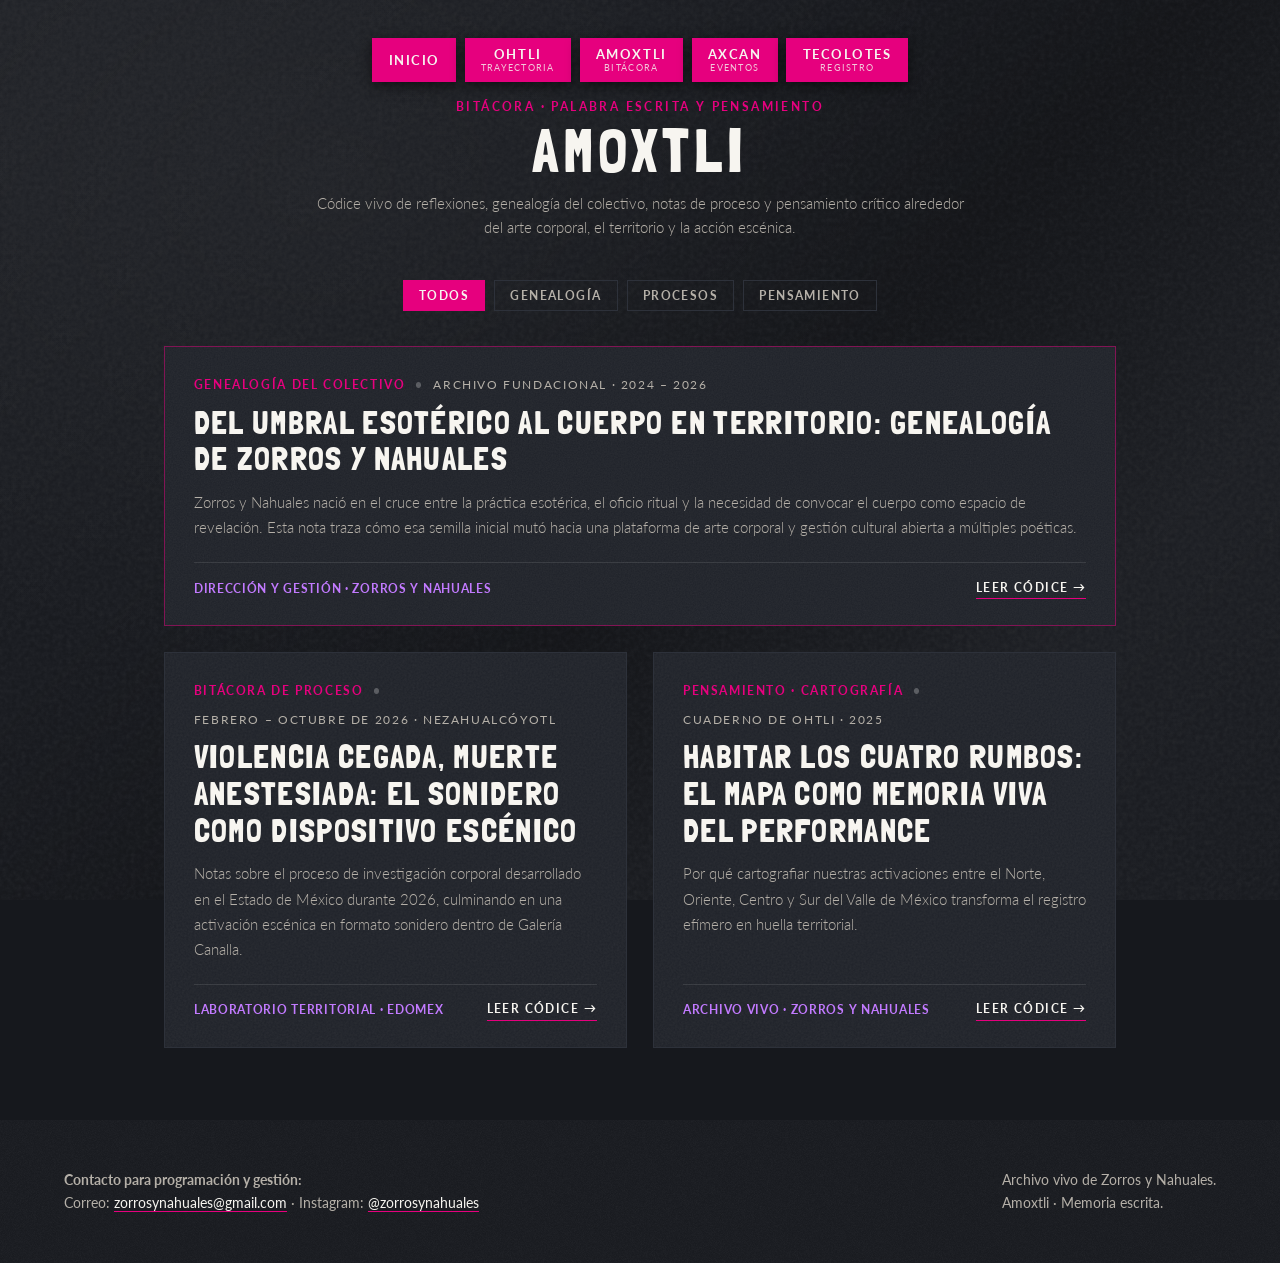
<file: blog.html>
<!DOCTYPE html>
<html lang="es">
<head>
  <meta charset="UTF-8">
  <meta name="viewport" content="width=device-width, initial-scale=1.0">
  <title>Amoxtli · Bitácora y Códice | Zorros y Nahuales</title>
  <link rel="icon" type="image/png" href="img/logo.png">
  <link rel="stylesheet" href="css/estilos.css">
  <style>
    /* =========================================================
       AMOXTLI · CÓDICE DE TEXTOS, MANIFIESTOS Y BITÁCORA
       ========================================================= */
    .barra-amoxtli {
      position: relative;
      padding: 1.2rem 1.5rem 0.6rem;
      background: transparent;
      pointer-events: auto;
    }

    .cabecera-amoxtli {
      max-width: 960px;
      margin: 0 auto;
      padding: 1.5rem 5% 1rem;
      text-align: center;
      border: none !important;
    }

    .cabecera-amoxtli .etiqueta-superior {
      font-size: 0.75rem;
      font-weight: 700;
      letter-spacing: 0.2em;
      text-transform: uppercase;
      color: var(--acento);
      margin-bottom: 0.3rem;
    }

    .cabecera-amoxtli h1 {
      font-family: 'Londrina Solid', sans-serif;
      font-size: clamp(2.6rem, 5.5vw, 3.8rem);
      font-weight: 400;
      letter-spacing: 0.08em;
      text-transform: uppercase;
      line-height: 1;
      margin-bottom: 0.6rem;
    }

    .cabecera-amoxtli p {
      max-width: 650px;
      margin: 0 auto;
      font-size: 0.95rem;
      font-weight: 300;
      line-height: 1.6;
      color: var(--texto-suave);
    }

    /* =========================================================
       FILTROS Y REJILLA DE TEXTOS (CÓDICES)
       ========================================================= */
    .archivo-amoxtli {
      max-width: 1080px;
      margin: 1.5rem auto 4.5rem;
      padding: 0 5%;
      border: none !important;
    }

    .filtros-amoxtli {
      display: flex;
      flex-wrap: wrap;
      justify-content: center;
      gap: 0.55rem;
      margin-bottom: 2.2rem;
    }

    .btn-tema {
      background-color: transparent;
      color: var(--texto-suave);
      border: 1px solid var(--borde);
      padding: 0.45rem 0.95rem;
      font-family: 'Lato', sans-serif;
      font-size: 0.74rem;
      font-weight: 700;
      letter-spacing: 0.12em;
      text-transform: uppercase;
      cursor: pointer;
      transition: all 0.25s ease;
    }

    .btn-tema:hover,
    .btn-tema.activo {
      background-color: var(--acento);
      border-color: var(--acento);
      color: var(--texto);
    }

    .grid-codices {
      display: grid;
      grid-template-columns: repeat(2, 1fr);
      gap: 1.65rem;
    }

    .tarjeta-codice {
      background-color: var(--superficie);
      background-image: var(--textura-obsidiana);
      border: 1px solid var(--borde);
      padding: 1.75rem 1.8rem 1.6rem;
      display: flex;
      flex-direction: column;
      justify-content: space-between;
      cursor: pointer;
      transition: border-color 0.28s ease, transform 0.28s ease, box-shadow 0.28s ease;
    }

    .tarjeta-codice:hover {
      border-color: var(--acento);
      transform: translateY(-3px);
      box-shadow: 0 16px 38px rgba(0, 0, 0, 0.8);
    }

    .tarjeta-codice.destacado {
      grid-column: 1 / -1;
      border-color: rgba(230, 0, 126, 0.48);
    }

    .tarjeta-codice.oculto {
      display: none;
    }

    .codice-meta {
      display: flex;
      flex-wrap: wrap;
      align-items: center;
      gap: 0.6rem;
      font-size: 0.72rem;
      font-weight: 700;
      letter-spacing: 0.14em;
      text-transform: uppercase;
      margin-bottom: 0.65rem;
    }

    .codice-categoria {
      color: var(--acento);
    }

    .codice-separador {
      color: rgba(255, 255, 255, 0.25);
    }

    .codice-fecha {
      color: var(--texto-suave);
      font-weight: 400;
    }

    .codice-titulo {
      font-family: 'Londrina Solid', sans-serif;
      font-size: clamp(1.6rem, 3vw, 2.05rem);
      font-weight: 400;
      letter-spacing: 0.04em;
      text-transform: uppercase;
      line-height: 1.12;
      color: var(--texto);
      margin-bottom: 0.75rem;
    }

    .codice-extracto {
      font-size: 0.94rem;
      font-weight: 300;
      line-height: 1.68;
      color: var(--texto-suave);
      margin-bottom: 1.35rem;
    }

    .codice-pie {
      display: flex;
      justify-content: space-between;
      align-items: center;
      gap: 1rem;
      padding-top: 0.9rem;
      border-top: 1px solid rgba(255, 255, 255, 0.1);
      font-size: 0.74rem;
    }

    .codice-autor {
      color: #c27aff;
      font-weight: 700;
      letter-spacing: 0.06em;
      text-transform: uppercase;
    }

    .codice-leer {
      color: var(--texto);
      font-weight: 700;
      letter-spacing: 0.12em;
      text-transform: uppercase;
      border-bottom: 1px solid var(--acento);
      padding-bottom: 1px;
    }

    /* =========================================================
       LECTOR DESPLEGABLE (MODAL DE LECTURA DE CÓDICE)
       ========================================================= */
    .visor-lectura-overlay {
      display: none;
      position: fixed;
      inset: 0;
      z-index: 2000;
      background: rgba(10, 11, 14, 0.92);
      backdrop-filter: blur(4px);
      overflow-y: auto;
      padding: 2.5rem 1rem;
    }

    .visor-lectura-overlay.abierto {
      display: flex;
      justify-content: center;
      align-items: flex-start;
    }

    .visor-lectura-caja {
      width: min(760px, 100%);
      background-color: var(--superficie);
      background-image: var(--textura-obsidiana);
      border: 1px solid var(--acento);
      box-shadow: 0 28px 70px rgba(0, 0, 0, 0.95);
      padding: 2.6rem 2.8rem 2.8rem;
      position: relative;
      margin: auto 0;
      animation: abrirCodice 0.28s ease-out;
    }

    @keyframes abrirCodice {
      from { opacity: 0; transform: translateY(12px); }
      to   { opacity: 1; transform: translateY(0); }
    }

    .btn-cerrar-lectura {
      position: absolute;
      top: 1rem;
      right: 1.1rem;
      background: rgba(13, 15, 18, 0.85);
      border: 1px solid rgba(255, 255, 255, 0.22);
      color: var(--texto);
      width: 34px;
      height: 34px;
      font-size: 1.4rem;
      line-height: 1;
      cursor: pointer;
      transition: all 0.2s ease;
    }

    .btn-cerrar-lectura:hover {
      background: var(--acento);
      border-color: var(--acento);
    }

    .lectura-titulo {
      font-family: 'Londrina Solid', sans-serif;
      font-size: clamp(2rem, 4vw, 2.7rem);
      font-weight: 400;
      letter-spacing: 0.04em;
      text-transform: uppercase;
      line-height: 1.08;
      color: var(--texto);
      margin: 0.4rem 0 0.75rem;
    }

    .lectura-submeta {
      font-size: 0.78rem;
      font-weight: 700;
      letter-spacing: 0.1em;
      text-transform: uppercase;
      color: #c27aff;
      padding-bottom: 1.2rem;
      margin-bottom: 1.6rem;
      border-bottom: 1px solid rgba(255, 255, 255, 0.14);
    }

    .lectura-cuerpo p {
      font-size: 1.02rem;
      font-weight: 300;
      line-height: 1.82;
      color: var(--texto);
      margin-bottom: 1.25rem;
    }

    .lectura-cuerpo blockquote {
      margin: 1.5rem 0;
      padding: 0.9rem 1.2rem;
      border-left: 2px solid var(--acento);
      background: rgba(230, 0, 126, 0.06);
      font-style: italic;
      color: var(--texto-suave);
    }

    /* =========================================================
       AJUSTES RESPONSIVOS PARA CELULAR (PANTALLAS <= 860PX)
       ========================================================= */
    @media (max-width: 860px) {
      .barra-amoxtli {
        padding: 0.75rem 0.75rem 0.4rem;
      }

      .cabecera-amoxtli {
        padding: 0.8rem 5% 0.6rem;
      }

      .cabecera-amoxtli p {
        font-size: 0.88rem;
      }

      .grid-codices {
        grid-template-columns: 1fr;
        gap: 1.2rem;
      }

      .tarjeta-codice {
        padding: 1.35rem 1.25rem 1.3rem;
      }

      .visor-lectura-overlay {
        padding: 1rem 0.75rem;
      }

      .visor-lectura-caja {
        padding: 2rem 1.3rem 1.8rem;
      }

      .lectura-cuerpo p {
        font-size: 0.96rem;
        line-height: 1.72;
      }
    }
  </style>
</head>
<body>

  <!-- BARRA SUPERIOR CON BOTONES BILINGÜES -->
  <header class="barra-superior barra-amoxtli">
    <nav>
      <a href="index.html" class="btn-nav">
        <span class="nav-principal">Inicio</span>
      </a>
      <a href="trayectoria.html" class="btn-nav">
        <span class="nav-principal">Ohtli</span>
        <span class="nav-sub">Trayectoria</span>
      </a>
      <a href="blog.html" class="btn-nav">
        <span class="nav-principal">Amoxtli</span>
        <span class="nav-sub">Bitácora</span>
      </a>
      <a href="eventos.html" class="btn-nav">
        <span class="nav-principal">Axcan</span>
        <span class="nav-sub">Eventos</span>
      </a>
      <a href="tecolotes.html" class="btn-nav">
        <span class="nav-principal">Tecolotes</span>
        <span class="nav-sub">Registro</span>
      </a>
    </nav>
  </header>

  <section class="cabecera-amoxtli">
    <p class="etiqueta-superior">Bitácora · Palabra Escrita y Pensamiento</p>
    <h1>Amoxtli</h1>
    <p>Códice vivo de reflexiones, genealogía del colectivo, notas de proceso y pensamiento crítico alrededor del arte corporal, el territorio y la acción escénica.</p>
  </section>

  <!-- ARCHIVO DE TEXTOS -->
  <section class="archivo-amoxtli">
    <div class="filtros-amoxtli">
      <button class="btn-tema activo" data-tema="todos">Todos</button>
      <button class="btn-tema" data-tema="genealogia">Genealogía</button>
      <button class="btn-tema" data-tema="proceso">Procesos</button>
      <button class="btn-tema" data-tema="ensayo">Pensamiento</button>
    </div>

    <div class="grid-codices" id="grid-codices"></div>
  </section>

  <!-- MODAL LECTOR DE CÓDICE -->
  <div class="visor-lectura-overlay" id="visor-lectura" role="dialog" aria-modal="true" aria-labelledby="lectura-titulo">
    <article class="visor-lectura-caja">
      <button class="btn-cerrar-lectura" id="btn-cerrar-lectura" title="Cerrar texto">&times;</button>
      <div id="lectura-contenido"></div>
    </article>
  </div>

  <!-- PIE DE PÁGINA -->
  <footer>
    <div>
      <p><strong>Contacto para programación y gestión:</strong></p>
      <p>Correo: <a href="mailto:zorrosynahuales@gmail.com">zorrosynahuales@gmail.com</a> · Instagram: <a href="https://www.instagram.com/zorros.y.nahuales/" target="_blank">@zorrosynahuales</a></p>
    </div>
    <div>
      <p>Archivo vivo de Zorros y Nahuales.</p>
      <p>Amoxtli · Memoria escrita.</p>
    </div>
  </footer>

  <script>
    // =========================================================
    // BASE DE DATOS DE TEXTOS (AMOXTLI)
    // Agrega aquí nuevos ensayos o crónicas copiando un bloque {}
    // =========================================================
    const textosAmoxtli = [
      {
        id: "del-ritual-a-la-gestion",
        tema: "genealogia",
        categoria: "Genealogía del Colectivo",
        fecha: "Archivo Fundacional · 2024 – 2026",
        autor: "Dirección y Gestión · Zorros y Nahuales",
        lectura: "3 min de lectura",
        destacado: true,
        titulo: "Del umbral esotérico al cuerpo en territorio: genealogía de Zorros y Nahuales",
        extracto: "Zorros y Nahuales nació en el cruce entre la práctica esotérica, el oficio ritual y la necesidad de convocar el cuerpo como espacio de revelación. Esta nota traza cómo esa semilla inicial mutó hacia una plataforma de arte corporal y gestión cultural abierta a múltiples poéticas.",
        contenidoHtml: `
          <p>Antes de articularse como una plataforma de investigación escénica y gestión cultural, <strong>Zorros y Nahuales</strong> germinó en el terreno de la práctica esotérica y el trabajo ritual. Aquel impulso inicial no entendía el rito como espectáculo, sino como una tecnología íntima para mover la percepción, dialogar con la memoria y habitar el umbral entre lo visible y lo simbólico.</p>
          <p>Esa raíz marcó nuestras primeras apariciones públicas —como las acciones rituales presentadas en FARO Aragón durante 2024 y posteriormente el ciclo <em>Tezcatlipoca: Rituales del Caos</em> en el Museo UNAM Hoy en 2025—. En ellas, el cuerpo operó como altar, espejo y vehículo de cuestionamiento frente al espacio museal y comunitario.</p>
          <blockquote>“Reconocer de dónde venimos no encierra el futuro de quienes colaboran hoy: permite que el ritual sea una raíz compartida, mientras cada artista conserva absoluta libertad sobre su lenguaje y su búsqueda.”</blockquote>
          <p>Con el crecimiento del proyecto y el encuentro con creadores de distintas disciplinas —danza, performance, artes visuales, sonido y registro documental—, decidimos trazar una frontera clara: separar la vertiente estrictamente espiritual y de consulta esotérica hacia su propio cauce independiente, para consolidar a <strong>Zorros y Nahuales</strong> como un colectivo y plataforma dedicada al arte corporal, la producción en territorio y la gestión cultural.</p>
          <p>Hoy, el colectivo no exige una única temática ni limita las piezas al rito; abre el espacio para que cada cuerpo enuncie sus propias urgencias políticas, poéticas y territoriales en el Valle de México y el Estado de México.</p>
        `
      },
      {
        id: "bitacora-violencia-cegada-2026",
        tema: "proceso",
        categoria: "Bitácora de Proceso",
        fecha: "Febrero – Octubre de 2026 · Nezahualcóyotl",
        autor: "Laboratorio Territorial · Edomex",
        lectura: "4 min de lectura",
        destacado: false,
        titulo: "Violencia cegada, muerte anestesiada: el sonidero como dispositivo escénico",
        extracto: "Notas sobre el proceso de investigación corporal desarrollado en el Estado de México durante 2026, culminando en una activación escénica en formato sonidero dentro de Galería Canalla.",
        contenidoHtml: `
          <p>Iniciado en febrero de 2026 junto a artistas emergentes y residentes del Estado de México, <em>Violencia cegada, muerte anestesiada</em> surgió de una pregunta urgente: ¿cómo reacciona el cuerpo cuando la violencia cotidiana deja de percibirse como excepción y se vuelve paisaje anestesiado?</p>
          <p>A lo largo de meses de trabajo en territorio, laboratorio corporal y documentación audiovisual, el proceso buscó desbordar el formato tradicional de exhibición. En lugar de encerrar las piezas en el silencio solemne de la galería, el proyecto desembocó en una activación escénica en formato <strong>sonidero</strong> en Galería Canalla (Nezahualcóyotl).</p>
          <p>El sonido amplificado, la calle como resonancia y el cuerpo colectivo permitieron transformar la denuncia en presencia física compartida, devolviendo al territorio una memoria activa de lo vivido.</p>
        `
      },
      {
        id: "cuerpo-y-cartografia-4-rumbos",
        tema: "ensayo",
        categoria: "Pensamiento · Cartografía",
        fecha: "Cuaderno de Ohtli · 2025",
        autor: "Archivo Vivo · Zorros y Nahuales",
        lectura: "3 min de lectura",
        destacado: false,
        titulo: "Habitar los Cuatro Rumbos: el mapa como memoria viva del performance",
        extracto: "Por qué cartografiar nuestras activaciones entre el Norte, Oriente, Centro y Sur del Valle de México transforma el registro efímero en huella territorial.",
        contenidoHtml: `
          <p>El performance suele pensarse como un arte que desaparece en el instante mismo en que concluye la acción. Sin embargo, cada encuentro deja una marca en el espacio que lo sostuvo y en la comunidad que lo presenció.</p>
          <p>Organizar nuestra trayectoria a través de los <strong>Cuatro Rumbos</strong> responde a la necesidad de leer la ciudad no como un plano abstracto, sino como un territorio con tensiones, historias y energías propias: desde la periferia norte en Gustavo A. Madero y el oriente en Iztapalapa y Nezahualcóyotl, hasta el corazón histórico de la ciudad.</p>
          <p>Cada punto iluminado en <em>Ohtli</em> es la constatación de una alianza entre artistas, espacios independientes, recintos públicos y miradas de registro que sostienen la memoria de lo efímero.</p>
        `
      }
    ];

    const gridCodices = document.getElementById('grid-codices');
    const visorOverlay = document.getElementById('visor-lectura');
    const lecturaContenido = document.getElementById('lectura-contenido');
    const btnCerrarLectura = document.getElementById('btn-cerrar-lectura');

    function renderizarCodices() {
      gridCodices.innerHTML = '';
      textosAmoxtli.forEach(texto => {
        const card = document.createElement('article');
        card.className = `tarjeta-codice ${texto.destacado ? 'destacado' : ''}`;
        card.dataset.tema = texto.tema;
        card.innerHTML = `
          <div>
            <div class="codice-meta">
              <span class="codice-categoria">${texto.categoria}</span>
              <span class="codice-separador">&bull;</span>
              <span class="codice-fecha">${texto.fecha}</span>
            </div>
            <h2 class="codice-titulo">${texto.titulo}</h2>
            <p class="codice-extracto">${texto.extracto}</p>
          </div>
          <div class="codice-pie">
            <span class="codice-autor">${texto.autor}</span>
            <span class="codice-leer">Leer códice &rarr;</span>
          </div>
        `;
        card.addEventListener('click', () => abrirCodice(texto));
        gridCodices.appendChild(card);
      });
    }

    function abrirCodice(texto) {
      lecturaContenido.innerHTML = `
        <div class="codice-meta">
          <span class="codice-categoria">${texto.categoria}</span>
          <span class="codice-separador">&bull;</span>
          <span class="codice-fecha">${texto.lectura}</span>
        </div>
        <h2 class="lectura-titulo" id="lectura-titulo">${texto.titulo}</h2>
        <div class="lectura-submeta">${texto.autor} · ${texto.fecha}</div>
        <div class="lectura-cuerpo">
          ${texto.contenidoHtml}
        </div>
      `;
      visorOverlay.classList.add('abierto');
      document.body.style.overflow = 'hidden';
    }

    function cerrarCodice() {
      visorOverlay.classList.remove('abierto');
      document.body.style.overflow = '';
    }

    btnCerrarLectura.addEventListener('click', cerrarCodice);
    visorOverlay.addEventListener('click', (e) => {
      if (e.target === visorOverlay) cerrarCodice();
    });
    document.addEventListener('keydown', (e) => {
      if (e.key === 'Escape' && visorOverlay.classList.contains('abierto')) {
        cerrarCodice();
      }
    });

    // Filtros por eje temático
    document.querySelectorAll('.btn-tema').forEach(btn => {
      btn.addEventListener('click', () => {
        document.querySelectorAll('.btn-tema').forEach(b => b.classList.remove('activo'));
        btn.classList.add('activo');
        const tema = btn.dataset.tema;

        document.querySelectorAll('.tarjeta-codice').forEach(card => {
          if (tema === 'todos' || card.dataset.tema === tema) {
            card.classList.remove('oculto');
          } else {
            card.classList.add('oculto');
          }
        });
      });
    });

    renderizarCodices();
  </script>
</body>
</html>
</file>
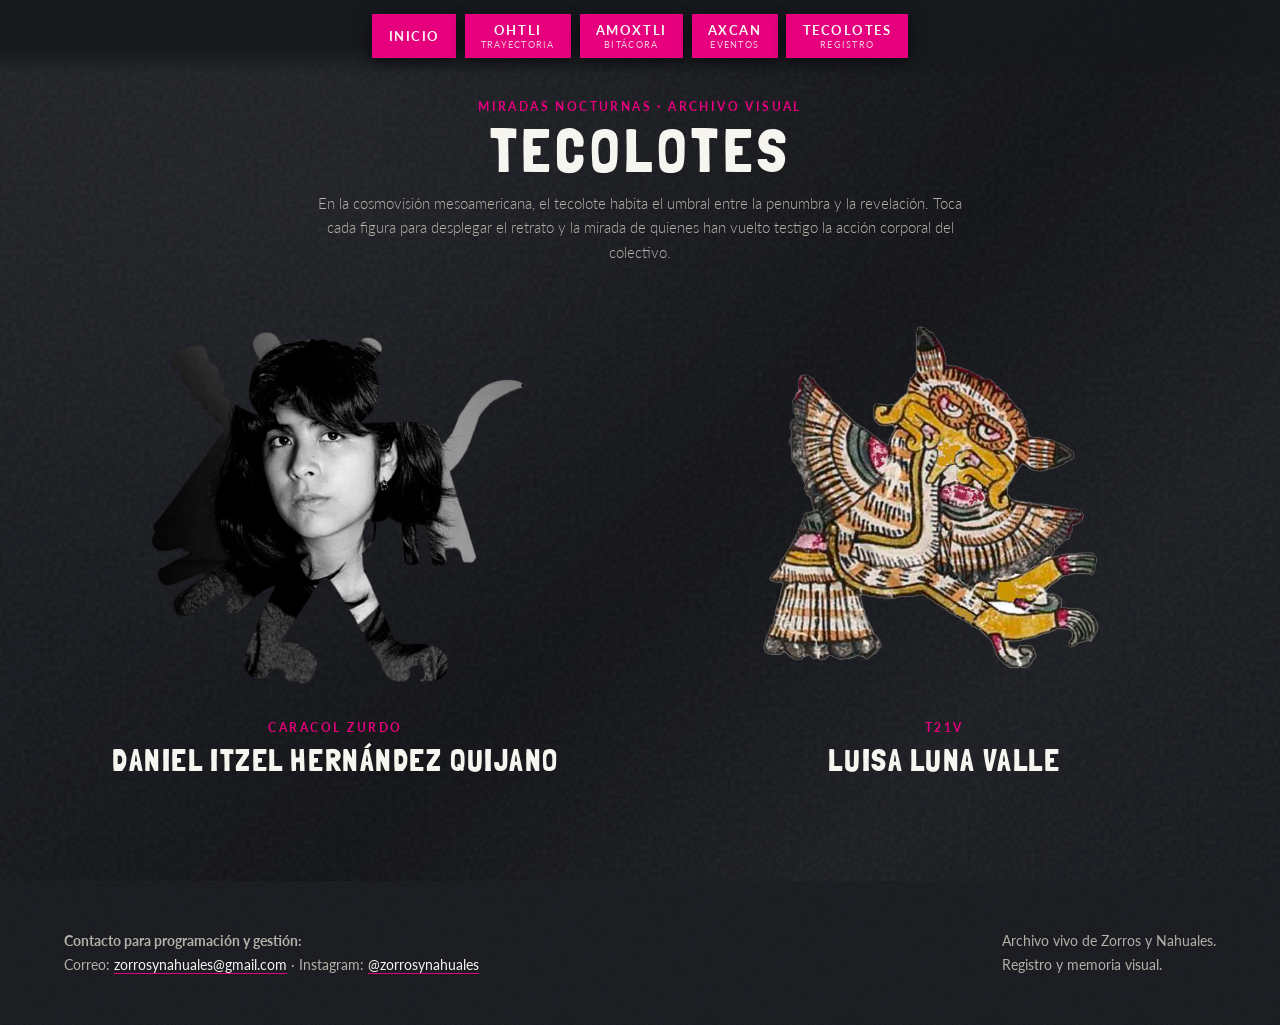
<file: tecolotes.html>
<!DOCTYPE html>
<html lang="es">
<head>
  <meta charset="UTF-8">
  <meta name="viewport" content="width=device-width, initial-scale=1.0">
  <title>Tecolotes · Miradas de Registro | Zorros y Nahuales</title>
  <link rel="icon" type="image/png" href="img/logo.png">
  <link rel="stylesheet" href="css/estilos.css">
  <style>
    /* =========================================================
       TECOLOTES · GUARDIANES DE LA MEMORIA VISUAL
       ========================================================= */
    .barra-tecolotes {
      position: sticky;
      top: 0;
      z-index: 1200;
      padding: 0.9rem 1.5rem;
      background: linear-gradient(180deg, rgba(22, 24, 29, 0.96) 65%, rgba(22, 24, 29, 0) 100%);
      pointer-events: auto;
    }

    .cabecera-tecolotes {
      max-width: 960px;
      margin: 0 auto;
      padding: 1.5rem 5% 0.8rem;
      text-align: center;
      border: none !important;
    }

    .cabecera-tecolotes .etiqueta-superior {
      font-size: 0.75rem;
      font-weight: 700;
      letter-spacing: 0.2em;
      text-transform: uppercase;
      color: var(--acento);
      margin-bottom: 0.3rem;
    }

    .cabecera-tecolotes h1 {
      font-family: 'Londrina Solid', sans-serif;
      font-size: clamp(2.6rem, 5.5vw, 3.8rem);
      font-weight: 400;
      letter-spacing: 0.08em;
      text-transform: uppercase;
      line-height: 1;
      margin-bottom: 0.6rem;
    }

    .cabecera-tecolotes p {
      max-width: 650px;
      margin: 0 auto;
      font-size: 0.95rem;
      font-weight: 300;
      line-height: 1.6;
      color: var(--texto-suave);
    }

    /* =========================================================
       UMBRAL DUAL PANORÁMICO: SIN LÍNEAS DIVISORIAS, 100% NÍTIDOS
       ========================================================= */
    .umbral-tecolotes {
      max-width: 1240px;
      margin: 2.2rem auto 2.5rem;
      padding: 0 4%;
      display: grid;
      grid-template-columns: repeat(2, 1fr);
      gap: 5rem;
      align-items: start;
      border: none !important;
    }

    .invocador-tecolote {
      background: transparent;
      border: none;
      padding: 0.5rem;
      display: flex;
      flex-direction: column;
      align-items: center;
      text-align: center;
      cursor: pointer;
      position: relative;
    }

    .silueta-contenedor {
      width: 380px;
      height: 380px;
      display: flex;
      align-items: center;
      justify-content: center;
      margin-bottom: 1.1rem;
    }

    .silueta-contenedor img {
      width: 100%;
      height: 100%;
      object-fit: contain;
      opacity: 1;
      filter: none;
      transition: filter 0.35s ease;
    }

    .invocador-tecolote:hover .silueta-contenedor img,
    .invocador-tecolote.activo .silueta-contenedor img {
      filter: drop-shadow(0 0 24px rgba(230, 0, 126, 0.5));
    }

    .tecolote-alias {
      font-size: 0.78rem;
      font-weight: 700;
      letter-spacing: 0.2em;
      text-transform: uppercase;
      color: var(--acento);
      margin-bottom: 0.3rem;
    }

    .tecolote-nombre-corto {
      font-family: 'Londrina Solid', sans-serif;
      font-size: 1.95rem;
      font-weight: 400;
      letter-spacing: 0.05em;
      text-transform: uppercase;
      color: var(--texto);
      line-height: 1.1;
      transition: color 0.3s ease;
    }

    .invocador-tecolote.activo .tecolote-nombre-corto {
      color: var(--acento);
    }

    /* =========================================================
       FICHA DESPLEGABLE: RETRATO COMPLETO + SEMBLANZA + ENLACES
       ========================================================= */
    .contenedor-ficha-tecolote {
      max-width: 1120px;
      margin: 0 auto 4.5rem;
      padding: 0 5%;
      border: none !important;
    }

    .ficha-fotografx {
      display: none;
      background-color: var(--superficie);
      background-image: var(--textura-obsidiana);
      border: 1px solid var(--acento);
      box-shadow: 0 24px 60px rgba(0, 0, 0, 0.9);
      position: relative;
      animation: revelarRetrato 0.4s ease-out;
    }

    .ficha-fotografx.visible {
      display: grid;
      grid-template-columns: minmax(280px, 42%) 1fr;
    }

    @keyframes revelarRetrato {
      from { opacity: 0; transform: translateY(10px); }
      to   { opacity: 1; transform: translateY(0); }
    }

    .btn-cerrar-tecolote {
      position: absolute;
      top: 0.85rem;
      right: 0.95rem;
      background: rgba(13, 15, 18, 0.82);
      border: 1px solid rgba(255, 255, 255, 0.2);
      color: var(--texto);
      width: 32px;
      height: 32px;
      font-size: 1.35rem;
      line-height: 1;
      cursor: pointer;
      z-index: 10;
      transition: all 0.25s ease;
    }

    .btn-cerrar-tecolote:hover {
      background: var(--acento);
      border-color: var(--acento);
    }

    .retrato-completo-marco {
      background-color: #0d0f12;
      border-right: 1px solid var(--borde);
      display: flex;
      align-items: center;
      justify-content: center;
      padding: 1.5rem;
    }

    .retrato-completo-marco img {
      width: 100%;
      height: auto;
      max-height: 540px;
      object-fit: contain;
      display: block;
      border: 1px solid rgba(255, 255, 255, 0.12);
      box-shadow: 0 12px 32px rgba(0, 0, 0, 0.85);
    }

    .ficha-contenido {
      padding: 2.2rem 2.4rem 2.2rem 2.2rem;
      display: flex;
      flex-direction: column;
      justify-content: space-between;
    }

    .ficha-rol {
      font-size: 0.74rem;
      font-weight: 700;
      letter-spacing: 0.18em;
      text-transform: uppercase;
      color: var(--acento);
      margin-bottom: 0.35rem;
    }

    .ficha-nombre-completo {
      font-family: 'Londrina Solid', sans-serif;
      font-size: clamp(1.9rem, 3.5vw, 2.5rem);
      font-weight: 400;
      letter-spacing: 0.04em;
      text-transform: uppercase;
      line-height: 1.08;
      color: var(--texto);
      margin-bottom: 0.45rem;
    }

    .ficha-registros {
      font-size: 0.78rem;
      font-weight: 700;
      letter-spacing: 0.08em;
      text-transform: uppercase;
      color: #c27aff;
      margin-bottom: 1.35rem;
      padding-bottom: 0.9rem;
      border-bottom: 1px solid rgba(255, 255, 255, 0.12);
    }

    .ficha-semblanza p {
      font-size: 0.95rem;
      font-weight: 300;
      line-height: 1.72;
      color: var(--texto);
      margin-bottom: 1rem;
    }

    .ficha-semblanza p:last-child {
      margin-bottom: 0;
    }

    .ficha-semblanza .nota-pendiente {
      color: var(--texto-suave);
      font-style: italic;
      border-left: 2px solid var(--acento);
      padding-left: 0.9rem;
    }

    .ficha-enlaces {
      display: flex;
      flex-wrap: wrap;
      gap: 0.85rem;
      margin-top: 1.8rem;
      padding-top: 1.25rem;
      border-top: 1px solid rgba(255, 255, 255, 0.12);
    }

    .btn-enlace-artista {
      display: inline-flex;
      align-items: center;
      gap: 0.5rem;
      padding: 0.65rem 1.2rem;
      font-family: 'Lato', sans-serif;
      font-size: 0.76rem;
      font-weight: 700;
      letter-spacing: 0.12em;
      text-transform: uppercase;
      text-decoration: none;
      border: 1px solid var(--acento);
      background-color: var(--acento);
      color: var(--texto);
      transition: all 0.25s ease;
    }

    .btn-enlace-artista:hover {
      background-color: transparent;
      color: var(--texto);
      box-shadow: 0 0 16px rgba(230, 0, 126, 0.45);
    }

    .btn-enlace-artista.secundario {
      background-color: transparent;
      border-color: rgba(255, 255, 255, 0.28);
      color: var(--texto-suave);
    }

    .btn-enlace-artista.secundario:hover {
      border-color: #c27aff;
      color: var(--texto);
      box-shadow: 0 0 16px rgba(194, 122, 255, 0.35);
    }

    /* =========================================================
       AJUSTES RESPONSIVOS PARA CELULAR (PANTALLAS <= 860PX)
       ========================================================= */
    @media (max-width: 860px) {
      .barra-tecolotes {
        position: relative;
        padding: 0.75rem 0.75rem 0.4rem;
        background: transparent;
      }

      .barra-tecolotes nav {
        display: flex;
        flex-wrap: wrap;
        justify-content: center;
        gap: 0.4rem;
      }

      .barra-tecolotes .btn-nav {
        padding: 0.42rem 0.72rem;
        font-size: 0.72rem;
      }

      .cabecera-tecolotes {
        padding: 0.8rem 5% 0.6rem;
      }

      .cabecera-tecolotes p {
        font-size: 0.88rem;
      }

      .umbral-tecolotes {
        grid-template-columns: repeat(2, 1fr);
        gap: 0.85rem;
        margin: 1.2rem auto 1.6rem;
      }

      .invocador-tecolote {
        padding: 0.25rem;
      }

      .silueta-contenedor {
        width: 162px;
        height: 162px;
        margin-bottom: 0.55rem;
      }

      .tecolote-nombre-corto {
        font-size: 1.28rem;
      }

      .ficha-fotografx.visible {
        grid-template-columns: 1fr;
      }

      .retrato-completo-marco {
        border-right: none;
        border-bottom: 1px solid var(--borde);
        padding: 1.1rem;
      }

      .retrato-completo-marco img {
        max-height: 400px;
      }

      .ficha-contenido {
        padding: 1.5rem 1.25rem 1.6rem;
      }

      .ficha-enlaces {
        flex-direction: column;
      }

      .btn-enlace-artista {
        justify-content: center;
        width: 100%;
      }
    }
  </style>
</head>
<body>

  <!-- BARRA SUPERIOR -->
  <header class="barra-superior barra-tecolotes">
   <nav>
      <a href="index.html" class="btn-nav">
        <span class="nav-principal">Inicio</span>
      </a>
      <a href="trayectoria.html" class="btn-nav">
        <span class="nav-principal">Ohtli</span>
        <span class="nav-sub">Trayectoria</span>
      </a>
      <a href="blog.html" class="btn-nav">
        <span class="nav-principal">Amoxtli</span>
        <span class="nav-sub">Bitácora</span>
      </a>
      <a href="eventos.html" class="btn-nav">
        <span class="nav-principal">Axcan</span>
        <span class="nav-sub">Eventos</span>
      </a>
      <a href="tecolotes.html" class="btn-nav">
        <span class="nav-principal">Tecolotes</span>
        <span class="nav-sub">Registro</span>
      </a>
    </nav>
  </header>

  <section class="cabecera-tecolotes">
    <p class="etiqueta-superior">Miradas Nocturnas · Archivo Visual</p>
    <h1>Tecolotes</h1>
    <p>En la cosmovisión mesoamericana, el tecolote habita el umbral entre la penumbra y la revelación. Toca cada figura para desplegar el retrato y la mirada de quienes han vuelto testigo la acción corporal del colectivo.</p>
  </section>

  <!-- UMBRAL DE LOS DOS TECOLOTES -->
  <section class="umbral-tecolotes" aria-label="Fotógrafxs de registro">
    <!-- TECOLOTE 1: DANIEL ITZEL HERNÁNDEZ QUIJANO (tecolote1.png - rostro) -->
    <div class="invocador-tecolote" id="btn-tecolote-daniel" role="button" tabindex="0" aria-expanded="false">
      <div class="silueta-contenedor">
        <img src="img/tecolote1.png" alt="Tecolote · Daniel Itzel Hernández Quijano">
      </div>
      <span class="tecolote-alias">Caracol Zurdo</span>
      <h2 class="tecolote-nombre-corto">Daniel Itzel Hernández Quijano</h2>
    </div>

    <!-- TECOLOTE 2: LUISA LUNA VALLE (tecolote2.png - códice) -->
    <div class="invocador-tecolote" id="btn-tecolote-luisa" role="button" tabindex="0" aria-expanded="false">
      <div class="silueta-contenedor">
        <img src="img/tecolote2.png" alt="Tecolote · Luisa Luna Valle">
      </div>
      <span class="tecolote-alias">T21V</span>
      <h2 class="tecolote-nombre-corto">Luisa Luna Valle</h2>
    </div>
  </section>

  <!-- FICHA DESPLEGABLE DEL ARTISTA SELECCIONADO -->
  <section class="contenedor-ficha-tecolote" id="zona-ficha-tecolote">
    <article class="ficha-fotografx" id="ficha-fotografx" aria-live="polite">
      <button class="btn-cerrar-tecolote" id="btn-cerrar-tecolote" title="Cerrar ficha">&times;</button>
      <div class="retrato-completo-marco" id="retrato-fotografx"></div>
      <div class="ficha-contenido" id="datos-fotografx"></div>
    </article>
  </section>

  <!-- PIE DE PÁGINA -->
  <footer>
    <div>
      <p><strong>Contacto para programación y gestión:</strong></p>
      <p>Correo: <a href="mailto:zorrosynahuales@gmail.com">zorrosynahuales@gmail.com</a> · Instagram: <a href="https://www.instagram.com/zorros.y.nahuales/" target="_blank">@zorrosynahuales</a></p>
    </div>
    <div>
      <p>Archivo vivo de Zorros y Nahuales.</p>
      <p>Registro y memoria visual.</p>
    </div>
  </footer>

  <script>
    const tecolotesData = {
      daniel: {
        id: "daniel",
        nombre: "Daniel Itzel Hernández Quijano “Caracol Zurdo”",
        rol: "Registro Fotográfico · Tecolote I",
        retrato: "img/daniel.png",
        registros: "Archivo Ohtli: FARO Oriente (2024) · Museo UNAM Hoy (2025) · Galería Canalla (2026)",
        instagram: "https://www.instagram.com/caracolzurdo_/",
        usuarioIg: "@caracolzurdo_",
        portafolio: "",
        semblanzaHtml: `
          <p>Cuando me pienso desde el lente de la cámara me reconozco como una extensión del momento, registrar es tener en cuenta la narrativa que tendrá la imagen y su secuencia, capturar la tensión es entregarle al otro lo sensible de lo vivido.</p>
          <p>Pienso en mi trabajo desde el cuidado que deseo entregarle a quien capturo y el compromiso de encontrarse con el momento desde otra perspectiva al visitante. Vivo con curiosidad el registro: el movimiento, la energía y la intención debe ser accesible desde la estática de la imagen pero la fuerza debe mantenerse en su contenido. Tomar registro significa reconocer que hay identidad, mapeo, y una reconstrucción que termina por convertirse en testigo y en herencia.</p>
          <p>Creo en la fotografía como despojo de la privacidad pero a su vez como la experiencia del cuerpo como unidad colectiva, transitando fuera de lo individual y propio.</p>
        `
      },
      luisa: {
        id: "luisa",
        nombre: "Luisa Luna Valle “T21V”",
        rol: "Registro Fotográfico · Tecolote II",
        retrato: "img/luisa.png",
        registros: "Archivo Ohtli: FARO Aragón (2024)",
        instagram: "https://www.instagram.com/t.21.v/",
        usuarioIg: "@t.21.v",
        portafolio: "",
        semblanzaHtml: `
          <p class="nota-pendiente">Semblanza en construcción. Fotógrafa y creadora visual encargada del registro escénico de <em>Voces de la muerte y el viento</em> en FARO Aragón (2024), capturando el diálogo entre el cuerpo ritual, el territorio y la memoria colectiva.</p>
        `
      }
    };

    const btnDaniel = document.getElementById('btn-tecolote-daniel');
    const btnLuisa = document.getElementById('btn-tecolote-luisa');
    const fichaBox = document.getElementById('ficha-fotografx');
    const retratoContenedor = document.getElementById('retrato-fotografx');
    const datosContenedor = document.getElementById('datos-fotografx');
    const btnCerrar = document.getElementById('btn-cerrar-tecolote');

    let activoActual = null;

    function mostrarTecolote(clave) {
      const artista = tecolotesData[clave];
      if (!artista) return;

      if (activoActual === clave) {
        cerrarFichaTecolote();
        return;
      }

      activoActual = clave;

      btnDaniel.classList.toggle('activo', clave === 'daniel');
      btnDaniel.setAttribute('aria-expanded', clave === 'daniel');
      btnLuisa.classList.toggle('activo', clave === 'luisa');
      btnLuisa.setAttribute('aria-expanded', clave === 'luisa');

      retratoContenedor.innerHTML = `
        <img src="${artista.retrato}" alt="Retrato de ${artista.nombre}">
      `;

      const botonPortafolioHtml = artista.portafolio
        ? `<a href="${artista.portafolio}" target="_blank" rel="noopener" class="btn-enlace-artista secundario">Ver Portafolio &rarr;</a>`
        : `<span class="btn-enlace-artista secundario" style="opacity: 0.55; cursor: default;" title="Enlace próximo a publicarse">Portafolio · Próximamente</span>`;

      datosContenedor.innerHTML = `
        <div>
          <div class="ficha-rol">${artista.rol}</div>
          <h3 class="ficha-nombre-completo">${artista.nombre}</h3>
          <div class="ficha-registros">${artista.registros}</div>
          <div class="ficha-semblanza">
            ${artista.semblanzaHtml}
          </div>
        </div>
        <div class="ficha-enlaces">
          <a href="${artista.instagram}" target="_blank" rel="noopener" class="btn-enlace-artista">
            Instagram (${artista.usuarioIg}) &rarr;
          </a>
          ${botonPortafolioHtml}
        </div>
      `;

      fichaBox.classList.add('visible');

      setTimeout(() => {
        document.getElementById('zona-ficha-tecolote').scrollIntoView({ behavior: 'smooth', block: 'nearest' });
      }, 100);
    }

    function cerrarFichaTecolote() {
      activoActual = null;
      fichaBox.classList.remove('visible');
      btnDaniel.classList.remove('activo');
      btnDaniel.setAttribute('aria-expanded', 'false');
      btnLuisa.classList.remove('activo');
      btnLuisa.setAttribute('aria-expanded', 'false');
    }

    btnDaniel.addEventListener('click', () => mostrarTecolote('daniel'));
    btnLuisa.addEventListener('click', () => mostrarTecolote('luisa'));
    btnCerrar.addEventListener('click', cerrarFichaTecolote);

    [btnDaniel, btnLuisa].forEach(el => {
      el.addEventListener('keydown', (e) => {
        if (e.key === 'Enter' || e.key === ' ') {
          e.preventDefault();
          el.click();
        }
      });
    });
  </script>
</body>
</html>
</file>
<file: css/estilos.css>
/* Tipografías de Google Fonts */
@import url('https://fonts.googleapis.com/css2?family=Lato:ital,wght@0,300;0,400;0,700;1,400&family=Londrina+Solid:wght@400;900&display=swap');

:root {
  --fondo: #16181d;
  --superficie: #1f2229;
  --texto: #f7f5f0;
  --texto-suave: #b5b0a8;
  --acento: #e6007e;
  --borde: #2d313a;
  /* Textura mineral de obsidiana en SVG embebido */
  --textura-obsidiana: url("data:image/svg+xml,%3Csvg viewBox='0 0 240 240' xmlns='http://www.w3.org/2000/svg'%3E%3Cfilter id='obsidiana'%3E%3CfeTurbulence type='fractalNoise' baseFrequency='0.82' numOctaves='4' stitchTiles='stitch'/%3E%3CfeColorMatrix type='saturate' values='0'/%3E%3C/filter%3E%3Crect width='100%25' height='100%25' filter='url(%23obsidiana)' opacity='0.065'/%3E%3C/svg%3E");
}

* {
  box-sizing: border-box;
  margin: 0;
  padding: 0;
}

body {
  background-color: var(--fondo);
  background-image:
    var(--textura-obsidiana),
    linear-gradient(135deg, rgba(255, 255, 255, 0.028) 0%, transparent 32%, rgba(0, 0, 0, 0.25) 55%, rgba(255, 255, 255, 0.02) 78%, transparent 100%),
    radial-gradient(ellipse at 25% 20%, rgba(255, 255, 255, 0.03) 0%, transparent 50%);
  background-attachment: fixed;
  color: var(--texto);
  font-family: 'Lato', sans-serif;
  line-height: 1.65;
  overflow-x: hidden;
}

/* Barra superior centrada arriba (se desplaza con la portada) */
.barra-superior {
  position: absolute;
  top: 1.2rem;
  left: 0;
  right: 0;
  display: flex;
  justify-content: center;
  z-index: 60;
  pointer-events: none;
}

nav {
  display: flex;
  flex-wrap: wrap;
  justify-content: center;
  gap: 0.75rem;
  pointer-events: auto;
}

.btn-nav {
  background-color: var(--acento);
  color: var(--texto);
  text-decoration: none;
  font-family: 'Lato', sans-serif;
  font-size: 0.8rem;
  font-weight: 700;
  letter-spacing: 0.1em;
  text-transform: uppercase;
  padding: 0.55rem 1.05rem;
  border: 1px solid var(--acento);
  box-shadow: 0 4px 14px rgba(0, 0, 0, 0.55);
  transition: background-color 0.25s, color 0.25s, transform 0.2s;
}

.btn-nav:hover {
  background-color: var(--fondo);
  color: var(--acento);
  transform: translateY(-2px);
}

/* TAPIZ DE 20 GLIFOS SOBRE OBSIDIANA */
.escena-principal {
  position: relative;
  width: 100%;
  display: grid;
  grid-template-columns: repeat(5, 1fr);
  gap: 14px 6px;
  padding: 5rem 1% 3.5rem;
  align-items: center;
  justify-items: center;
  background-color: transparent;
}

/* SOLO EL LOGO, TÍTULO Y SUBTÍTULO QUEDAN FIJOS AL CENTRO */
.nucleo-central {
  position: fixed;
  top: 50%;
  left: 50%;
  transform: translate(-50%, -50%);
  display: flex;
  flex-direction: column;
  justify-content: center;
  align-items: center;
  text-align: center;
  padding: 1.5rem 2.5rem;
  z-index: 25;
  pointer-events: none;
  background: radial-gradient(ellipse at center, rgba(22, 24, 29, 0.88) 25%, rgba(22, 24, 29, 0.45) 55%, transparent 78%);
  border-radius: 50%;
}

.logo-colectivo {
  max-height: 110px;
  width: auto;
  margin-bottom: 0.5rem;
  display: block;
  filter: drop-shadow(0 4px 18px rgba(0, 0, 0, 0.9));
}

.titulo-colectivo {
  font-family: 'Londrina Solid', sans-serif;
  font-size: 3.4rem;
  font-weight: 400;
  letter-spacing: 0.06em;
  text-transform: uppercase;
  line-height: 1;
  color: var(--texto);
  margin-bottom: 0.45rem;
  text-shadow: 0 4px 20px rgba(0, 0, 0, 0.98);
}

.subtitulo-colectivo {
  font-family: 'Lato', sans-serif;
  font-size: 0.82rem;
  font-weight: 700;
  color: var(--acento);
  letter-spacing: 0.16em;
  text-transform: uppercase;
  text-shadow: 0 2px 12px rgba(0, 0, 0, 0.98);
}

/* Inclinaciones sutiles en computadora */
.p1, .p7, .p13, .p19 { transform: rotate(-3deg); }
.p2, .p8, .p14, .p20 { transform: rotate(2deg); }
.p3, .p9, .p15       { transform: rotate(-2deg); }
.p4, .p10, .p16      { transform: rotate(3deg); }
.p5, .p11, .p17      { transform: rotate(-2deg); }
.p6, .p12, .p18      { transform: rotate(2deg); }

/* Glifos que fluyen al dar scroll */
.foto-performer {
  position: relative;
  display: flex;
  justify-content: center;
  align-items: center;
  width: 100%;
  height: 225px;
  background: transparent;
  border: none;
  text-decoration: none;
  z-index: 5;
  transition: transform 0.35s ease, opacity 0.35s ease, filter 0.35s ease;
}

.foto-performer img {
  width: 92%;
  height: 92%;
  max-width: 220px;
  max-height: 220px;
  object-fit: contain;
  display: block;
  opacity: 0.72;
  filter: saturate(0.75) drop-shadow(0 0 4px rgba(230, 0, 126, 0.25));
  transition: opacity 0.35s ease, filter 0.35s ease, transform 0.35s ease;
}

/* Al tocar un glifo, los demás se atenúan */
.escena-principal:has(.foto-performer:hover) .foto-performer:not(:hover) img {
  opacity: 0.22;
  filter: saturate(0.15) brightness(0.7);
}

/* Glifo activo */
.foto-performer:hover {
  transform: scale(1.12) rotate(0deg);
  z-index: 30;
}

.foto-performer:hover img {
  opacity: 1;
  filter: saturate(1.15) drop-shadow(0 0 18px rgba(230, 0, 126, 0.95)) drop-shadow(0 0 6px rgba(255, 110, 190, 0.75));
}

.nombre-flotante {
  position: absolute;
  bottom: 4px;
  background-color: var(--acento);
  color: var(--texto);
  padding: 0.22rem 0.65rem;
  font-family: 'Londrina Solid', sans-serif;
  font-size: 1.05rem;
  letter-spacing: 0.06em;
  text-transform: uppercase;
  opacity: 0;
  transition: opacity 0.25s ease;
  pointer-events: none;
  white-space: nowrap;
  box-shadow: 0 4px 12px rgba(0, 0, 0, 0.7);
}

.foto-performer:hover .nombre-flotante {
  opacity: 1;
}

/* SECCIÓN SOBRE EL COLECTIVO */
main {
  position: relative;
  z-index: 40;
  background-color: var(--fondo);
  background-image:
    var(--textura-obsidiana),
    linear-gradient(160deg, rgba(255, 255, 255, 0.022) 0%, transparent 45%);
  width: 100%;
  padding: 0 5%;
  box-shadow: 0 -24px 48px var(--fondo);
}

section {
  max-width: 1100px;
  margin: 0 auto;
  padding: 4.5rem 0;
  border-top: 1px solid var(--borde);
  border-bottom: 1px solid var(--borde);
}

h2 {
  font-family: 'Londrina Solid', sans-serif;
  font-size: 2.1rem;
  font-weight: 400;
  letter-spacing: 0.05em;
  text-transform: uppercase;
  margin-bottom: 1.5rem;
  color: var(--texto);
}

.manifiesto-texto {
  font-size: 1.15rem;
  font-weight: 300;
  max-width: 780px;
  margin-bottom: 2rem;
}

.boton {
  display: inline-block;
  font-family: 'Lato', sans-serif;
  font-size: 0.85rem;
  font-weight: 700;
  letter-spacing: 0.1em;
  text-transform: uppercase;
  color: var(--texto);
  background-color: var(--acento);
  border: 1px solid var(--acento);
  padding: 0.85rem 1.6rem;
  text-decoration: none;
  transition: background 0.3s, color 0.3s;
}

.boton:hover {
  background-color: transparent;
  color: var(--acento);
}

footer {
  position: relative;
  z-index: 40;
  background-color: var(--fondo);
  background-image: var(--textura-obsidiana);
  padding: 3rem 5%;
  font-size: 0.9rem;
  color: var(--texto-suave);
  display: flex;
  flex-wrap: wrap;
  justify-content: space-between;
  gap: 1.5rem;
  width: 100%;
}

footer a {
  color: var(--texto);
  text-decoration: none;
  border-bottom: 1px solid var(--acento);
}

/* =========================================================
   ADAPTACIÓN DE PORTADA Y TAPIZ PARA TABLETS Y CELULARES
   ========================================================= */
@media (max-width: 850px) {
  .barra-superior {
    position: static;
    padding: 0.85rem 0.5rem 0.4rem;
  }

  .barra-superior nav {
    flex-wrap: wrap;
    justify-content: center;
    gap: 0.4rem;
  }

  .barra-superior .btn-nav {
    font-size: 0.65rem;
    letter-spacing: 0.08em;
    padding: 0.46rem 0.62rem;
    white-space: nowrap;
  }

  .nucleo-central {
    position: static;
    transform: none;
    grid-column: 1 / -1;
    padding: 1.2rem 1rem 1.6rem;
    margin-bottom: 0.5rem;
    background: none;
  }

  .logo-colectivo {
    max-height: 82px;
  }

  .titulo-colectivo {
    font-size: 2.35rem;
  }

  .subtitulo-colectivo {
    font-size: 0.72rem;
    letter-spacing: 0.12em;
  }

  .escena-principal {
    grid-template-columns: repeat(3, 1fr);
    gap: 1.15rem 0.5rem;
    padding: 0.5rem 0.8rem 2.5rem;
  }

  .foto-performer {
    flex-direction: column;
    height: auto;
    transform: none !important;
  }

  .foto-performer img {
    width: 86px;
    height: 86px;
    max-width: 86px;
    max-height: 86px;
    opacity: 0.9;
  }

  .foto-performer .nombre-flotante {
    position: static;
    opacity: 1;
    margin-top: 0.35rem;
    background-color: transparent;
    box-shadow: none;
    padding: 0;
    font-family: 'Lato', sans-serif;
    font-size: 0.66rem;
    font-weight: 700;
    letter-spacing: 0.07em;
    color: rgba(247, 245, 240, 0.82);
    text-align: center;
    white-space: normal;
    line-height: 1.2;
  }
}

/* =========================================================
   FICHA DESPLEGABLE (MODAL) ENCIMA DEL TAPIZ
   ========================================================= */

/* Bloquea el scroll de la portada mientras hay una ficha abierta */
body.modal-abierto {
  overflow: hidden;
  height: 100vh;
}

.modal-overlay {
  position: fixed;
  inset: 0;
  background-color: rgba(12, 13, 17, 0.88);
  backdrop-filter: blur(6px);
  display: flex;
  justify-content: center;
  align-items: center;
  padding: 1.5rem;
  z-index: 100;
  opacity: 0;
  pointer-events: none;
  overflow-y: auto;
  overscroll-behavior: contain;
  transition: opacity 0.3s ease;
}

.modal-overlay.activo {
  opacity: 1;
  pointer-events: auto;
}

.modal-contenido {
  position: relative;
  width: 100%;
  max-width: 780px;
  margin: auto;
  display: flex;
  flex-direction: column;
  align-items: center;
  padding: 0.5rem 0 1.5rem;
  transform: translateY(16px) scale(0.97);
  transition: transform 0.35s ease;
}

.modal-overlay.activo .modal-contenido {
  transform: translateY(0) scale(1);
}

/* Botón cerrar arriba a la derecha */
.modal-cerrar {
  position: absolute;
  top: 0.5rem;
  right: 0;
  background-color: var(--fondo);
  color: var(--texto);
  border: 1px solid var(--borde);
  width: 38px;
  height: 38px;
  font-size: 1.4rem;
  line-height: 1;
  cursor: pointer;
  z-index: 10;
  transition: border-color 0.25s, color 0.25s;
}

.modal-cerrar:hover {
  border-color: var(--acento);
  color: var(--acento);
}

/* 1. Glifo agrandado monumental arriba */
.modal-glifo-superior {
  margin-bottom: -22px;
  z-index: 5;
  pointer-events: none;
}

.modal-glifo-superior img {
  height: 285px;
  width: auto;
  max-width: 360px;
  object-fit: contain;
  display: block;
  filter: drop-shadow(0 0 26px rgba(230, 0, 126, 0.95)) drop-shadow(0 8px 18px rgba(0, 0, 0, 0.95));
}

/* 2. Rectángulo inferior con foto de performance, semblanza y enlaces */
.modal-rectangulo {
  width: 100%;
  background-color: var(--superficie);
  background-image: var(--textura-obsidiana);
  border: 1px solid var(--acento);
  box-shadow: 0 20px 50px rgba(0, 0, 0, 0.85);
  display: grid;
  grid-template-columns: 270px 1fr;
}

.modal-foto-performance {
  width: 100%;
  height: 100%;
  min-height: 270px;
  background-color: #111317;
}

.modal-foto-performance img {
  width: 100%;
  height: 100%;
  object-fit: cover;
  display: block;
}

.modal-info {
  padding: 2rem 2rem 1.8rem;
  display: flex;
  flex-direction: column;
  justify-content: center;
}

.modal-signo {
  font-size: 0.78rem;
  font-weight: 700;
  letter-spacing: 0.16em;
  text-transform: uppercase;
  color: var(--acento);
  margin-bottom: 0.3rem;
}

.modal-nombre {
  font-family: 'Londrina Solid', sans-serif;
  font-size: 2.6rem;
  font-weight: 400;
  line-height: 1.05;
  letter-spacing: 0.05em;
  text-transform: uppercase;
  color: var(--texto);
  margin-bottom: 1rem;
}

.modal-semblanza {
  font-size: 0.98rem;
  font-weight: 300;
  color: var(--texto);
  line-height: 1.65;
  margin-bottom: 1.5rem;
}

.modal-enlaces {
  display: flex;
  flex-wrap: wrap;
  gap: 0.75rem;
}

.btn-modal-secundario {
  background-color: transparent;
  color: var(--texto);
  text-decoration: none;
  font-family: 'Lato', sans-serif;
  font-size: 0.78rem;
  font-weight: 700;
  letter-spacing: 0.1em;
  text-transform: uppercase;
  padding: 0.55rem 1rem;
  border: 1px solid var(--borde);
  transition: border-color 0.25s, color 0.25s;
}

.btn-modal-secundario:hover {
  border-color: var(--acento);
  color: var(--acento);
}

@media (max-width: 680px) {
  .modal-overlay {
    align-items: flex-start;
    padding: 1rem;
  }
  .modal-rectangulo {
    grid-template-columns: 1fr;
  }
  .modal-foto-performance {
    height: 200px;
    min-height: 200px;
  }
  .modal-glifo-superior img {
    height: 190px;
  }
  .modal-info {
    padding: 1.4rem 1.3rem 1.8rem;
  }
}

/* BLOQUE DE DOSSIERS POR AÑO */
.dossiers-bloque {
  margin-top: 1.5rem;
}

.dossiers-etiqueta {
  font-size: 0.85rem;
  font-weight: 700;
  letter-spacing: 0.12em;
  text-transform: uppercase;
  color: var(--acento);
  margin-bottom: 0.75rem;
}

.dossiers-botones {
  display: flex;
  flex-wrap: wrap;
  gap: 0.85rem;
}

.dossiers-botones .boton {
  margin-top: 0;
  min-width: 110px;
  text-align: center;
}

/* =========================================================
   FONDO FOTOGRÁFICO PARA SOBRE EL COLECTIVO
   ========================================================= */
main:has(#colectivo) {
  max-width: 100% !important;
  width: 100% !important;
  margin: 0 !important;
  padding: 0 !important;
}

#colectivo {
  position: relative;
  width: 100vw !important;
  max-width: 100vw !important;
  min-height: 92vh;
  margin: 0 !important;
  margin-left: calc(50% - 50vw) !important;
  margin-right: calc(50% - 50vw) !important;
  box-sizing: border-box;
  border-radius: 0;
  border: none;
  border-top: 1px solid rgba(230, 0, 126, 0.3);
  border-bottom: 1px solid rgba(230, 0, 126, 0.3);
  padding: 6rem max(2rem, calc((100vw - 1100px) / 2 + 2rem));
  display: flex;
  flex-direction: column;
  justify-content: center;
  overflow: hidden;
  background-image:
    linear-gradient(
      90deg,
      rgba(22, 24, 29, 0.94) 0%,
      rgba(22, 24, 29, 0.84) 55%,
      rgba(22, 24, 29, 0.62) 100%
    ),
    url("../img/zorros y nahuales.jpg");
  background-size: cover;
  background-position: center center;
}

#colectivo h2,
#colectivo .manifiesto-texto,
#colectivo .dossiers-bloque {
  position: relative;
  z-index: 2;
  max-width: 720px;
  text-shadow: 0 2px 10px rgba(0, 0, 0, 0.85);
}

/* CRÉDITO FOTOGRÁFICO EN ESQUINA INFERIOR DERECHA (COMPUTADORA) */
.credito-foto {
  position: absolute;
  bottom: 1.2rem;
  right: 2rem;
  z-index: 2;
  font-size: 0.72rem;
  font-weight: 400;
  letter-spacing: 0.04em;
  color: rgba(247, 245, 240, 0.78);
  text-shadow: 0 1px 6px rgba(0, 0, 0, 0.95);
}

/* EN CELULAR: COMPOSICIÓN EDITORIAL EQUILIBRADA */
@media (max-width: 680px) {
  #colectivo {
    min-height: auto;
    padding: calc(44vw + 0.8rem) 1.4rem 2.2rem;
    background-color: var(--fondo);
    background-image:
      linear-gradient(
        180deg,
        rgba(22, 24, 29, 0.15) 0%,
        rgba(22, 24, 29, 0) 32%,
        var(--fondo) 46%
      ),
      url("../img/zorros y nahuales.jpg");
    background-size: 100% auto;
    background-position: top center;
    background-repeat: no-repeat;
  }

  #colectivo h2 {
    font-size: 1.9rem;
    margin-bottom: 0.9rem;
  }

  #colectivo .manifiesto-texto {
    font-size: 0.96rem;
    line-height: 1.62;
    margin-bottom: 1rem;
  }

  .dossiers-bloque {
    margin-top: 1.4rem;
  }

  .dossiers-botones {
    display: grid;
    grid-template-columns: repeat(3, 1fr);
    gap: 0.6rem;
  }

  .dossiers-botones .boton {
    min-width: 0;
    width: 100%;
    padding: 0.7rem 0.5rem;
    font-size: 0.82rem;
  }

  .credito-foto {
    position: static;
    display: block;
    margin-top: 1.6rem;
    font-size: 0.66rem;
    text-align: right;
    opacity: 0.75;
  }
}
/* =========================================================
   BOTONES DE NAVEGACIÓN BILINGÜES (NÁHUATL + SUBTÍTULO)
   ========================================================= */
.barra-superior nav {
  display: flex;
  flex-wrap: wrap;
  justify-content: center;
  align-items: stretch;
  gap: 0.55rem;
}

.barra-superior .btn-nav {
  display: inline-flex;
  flex-direction: column;
  align-items: center;
  justify-content: center;
  line-height: 1.1;
  padding: 0.48rem 0.95rem;
  min-height: 44px;
}

.nav-principal {
  font-size: 0.8rem;
  font-weight: 700;
  letter-spacing: 0.12em;
  text-transform: uppercase;
}

.nav-sub {
  font-size: 0.56rem;
  font-weight: 400;
  letter-spacing: 0.14em;
  text-transform: uppercase;
  opacity: 0.82;
  margin-top: 2px;
}

@media (max-width: 860px) {
  .barra-superior nav {
    gap: 0.4rem;
  }

  .barra-superior .btn-nav {
    padding: 0.4rem 0.68rem;
    min-height: 38px;
  }

  .nav-principal {
    font-size: 0.72rem;
  }

  .nav-sub {
    font-size: 0.5rem;
  }
}
/* =========================================================
   BUZÓN DE VINCULACIÓN EN PÁGINA INICIAL
   ========================================================= */
.buzon-vinculacion {
  max-width: 780px;
  margin: 2.5rem auto 4.5rem;
  padding: 2.4rem 2.6rem;
  background-color: var(--superficie);
  background-image: var(--textura-obsidiana);
  border: 1px solid var(--borde);
  box-shadow: 0 20px 50px rgba(0, 0, 0, 0.85);
}

.buzon-cabecera {
  text-align: center;
  margin-bottom: 1.8rem;
}

.buzon-cabecera .etiqueta-superior {
  font-size: 0.72rem;
  font-weight: 700;
  letter-spacing: 0.18em;
  text-transform: uppercase;
  color: var(--acento);
  margin-bottom: 0.3rem;
}

.buzon-cabecera h2 {
  font-family: 'Londrina Solid', sans-serif;
  font-size: clamp(2rem, 4vw, 2.6rem);
  font-weight: 400;
  letter-spacing: 0.06em;
  text-transform: uppercase;
  margin-bottom: 0.45rem;
}

.buzon-cabecera p {
  font-size: 0.92rem;
  font-weight: 300;
  color: var(--texto-suave);
  max-width: 560px;
  margin: 0 auto;
}

.formulario-obsidiana {
  display: flex;
  flex-direction: column;
  gap: 1.1rem;
}

.fila-campos {
  display: grid;
  grid-template-columns: repeat(2, 1fr);
  gap: 1.1rem;
}

.campo-grupo {
  display: flex;
  flex-direction: column;
  gap: 0.4rem;
}

.campo-grupo label {
  font-size: 0.72rem;
  font-weight: 700;
  letter-spacing: 0.14em;
  text-transform: uppercase;
  color: var(--texto-suave);
}

.campo-grupo input,
.campo-grupo select,
.campo-grupo textarea {
  width: 100%;
  background-color: #0d0f12;
  border: 1px solid rgba(255, 255, 255, 0.18);
  color: var(--texto);
  font-family: 'Lato', sans-serif;
  font-size: 0.92rem;
  font-weight: 300;
  padding: 0.75rem 0.9rem;
  outline: none;
  transition: border-color 0.25s ease, box-shadow 0.25s ease;
}

.campo-grupo input:focus,
.campo-grupo select:focus,
.campo-grupo textarea:focus {
  border-color: var(--acento);
  box-shadow: 0 0 12px rgba(230, 0, 126, 0.25);
}

.campo-grupo textarea {
  resize: vertical;
  min-height: 110px;
}

.btn-enviar-buzon {
  align-self: flex-start;
  margin-top: 0.4rem;
  background-color: var(--acento);
  color: var(--texto);
  border: 1px solid var(--acento);
  padding: 0.8rem 1.6rem;
  font-family: 'Lato', sans-serif;
  font-size: 0.78rem;
  font-weight: 700;
  letter-spacing: 0.14em;
  text-transform: uppercase;
  cursor: pointer;
  transition: all 0.25s ease;
}

.btn-enviar-buzon:hover {
  background-color: transparent;
  box-shadow: 0 0 18px rgba(230, 0, 126, 0.45);
}

@media (max-width: 860px) {
  .buzon-vinculacion {
    width: 92%;
    padding: 1.6rem 1.25rem;
    margin: 2rem auto 3rem;
  }

  .fila-campos {
    grid-template-columns: 1fr;
  }

  .btn-enviar-buzon {
    width: 100%;
    text-align: center;
  }
}
/* =========================================================
   EVITAR QUE .nucleo-central SE ASOME SOBRE EL FORMULARIO
   ========================================================= */
.buzon-vinculacion {
  position: relative;
  z-index: 40;
}
</file>
